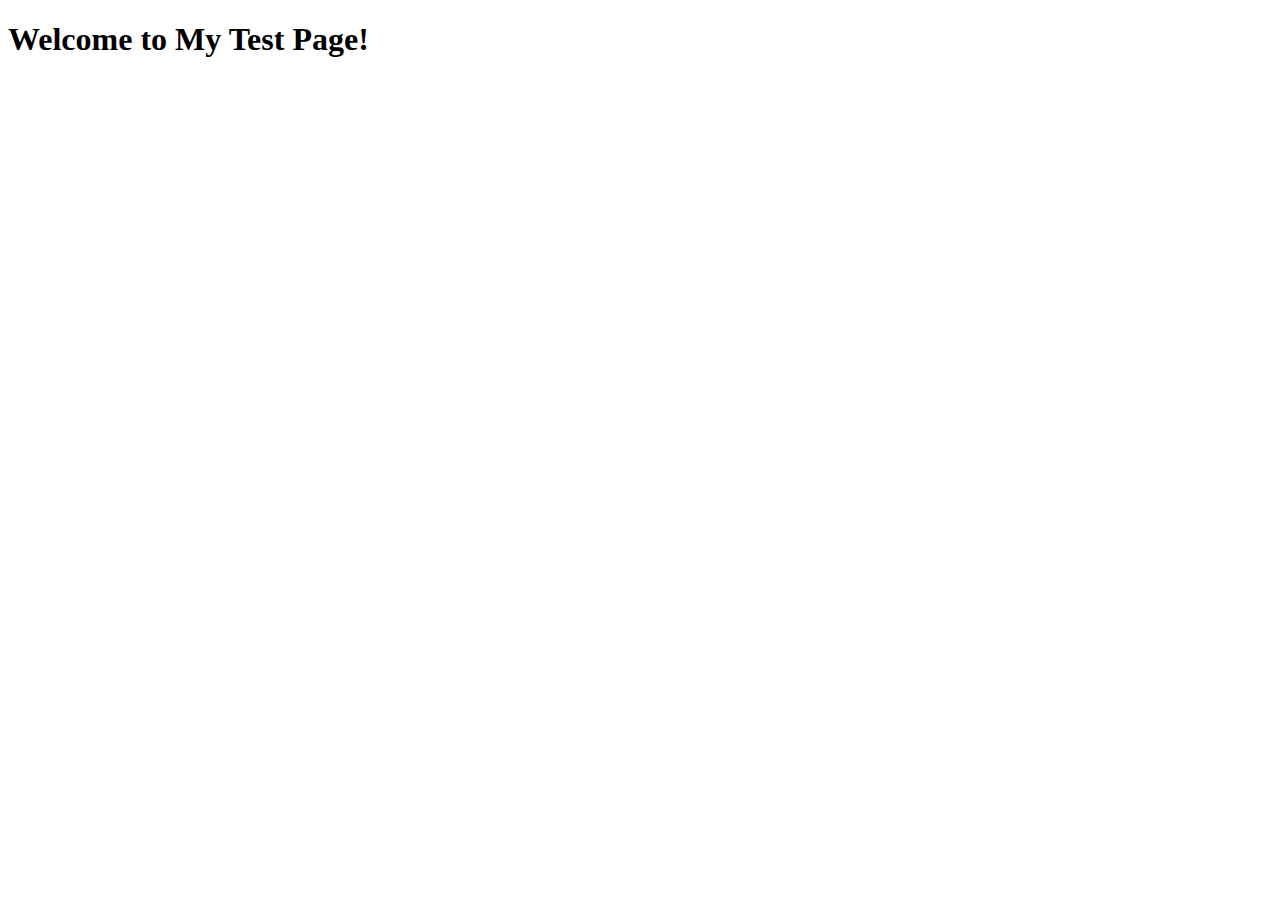
<file: index.html>
<!DOCTYPE html>
<html lang="en">
<head>
    <meta charset="UTF-8">
    <meta name="viewport" content="width=device-width, initial-scale=1.0">
    <title>Test Page</title>
</head>
<body>
    <h1>Welcome to My Test Page!</h1>
</body>
</html>
</file>
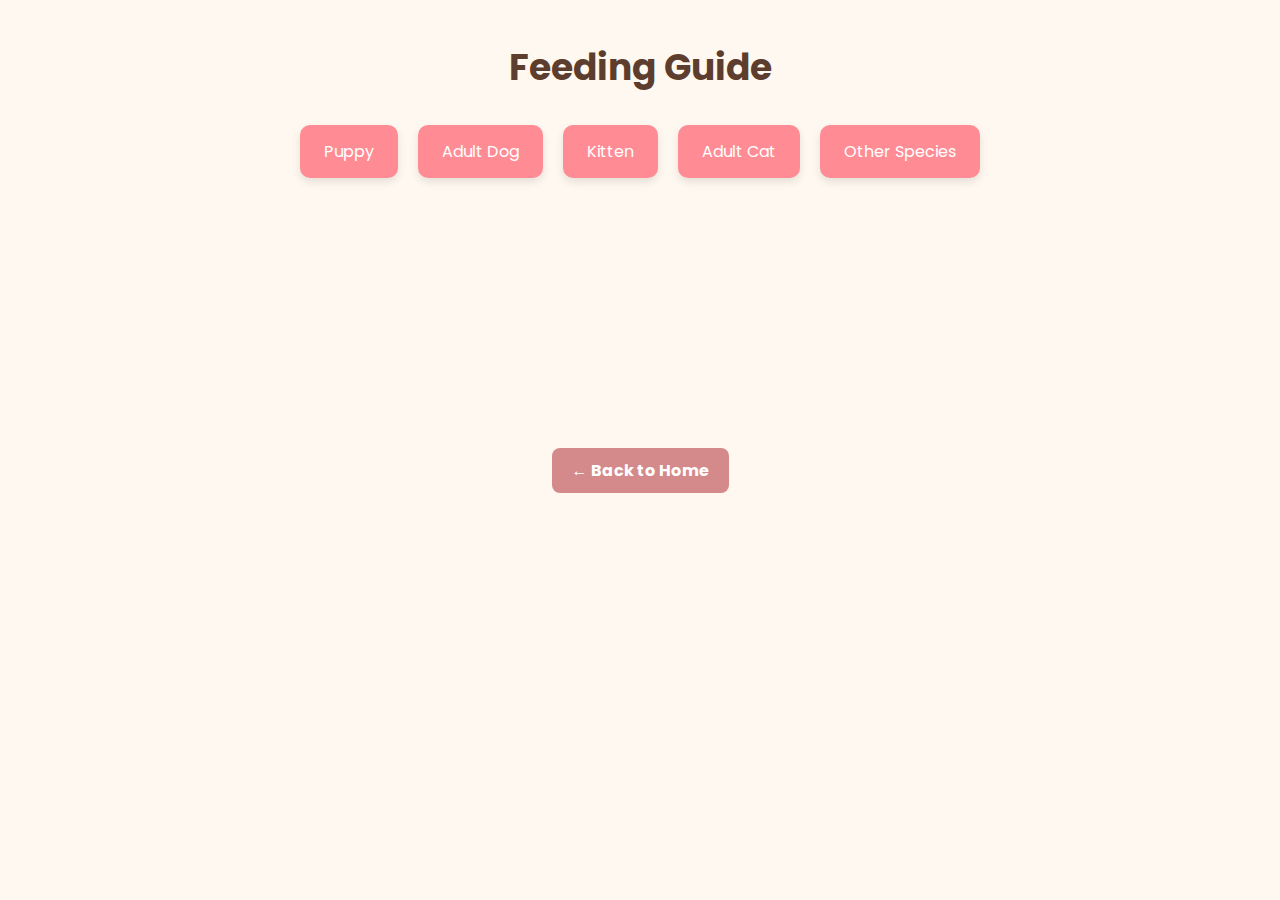
<file: feeding-page.html>
<!DOCTYPE html>
<html lang="en">
<head>
    <meta charset="UTF-8">
    <meta name="viewport" content="width=device-width, initial-scale=1.0">
    <title>Feeding Guide - The Pet Place</title>
    <link href="https://fonts.googleapis.com/css2?family=Poppins:wght@300;700&display=swap" rel="stylesheet">
    <style>
        * {
            box-sizing: border-box;
            font-family: 'Poppins', sans-serif;
            margin: 0;
            padding: 0;
        }

        body {
            background-color: #fff8f0;
            display: flex;
            flex-direction: column;
            align-items: center;
            padding: 40px 20px;
        }

        h1 {
            font-size: 36px;
            color: #5c3d2e;
            margin-bottom: 30px;
        }

        .button-container {
            display: flex;
            flex-wrap: wrap;
            justify-content: center;
            gap: 20px;
            margin-bottom: 30px;
        }

        button {
            background-color: #ff8c94;
            color: white;
            border: none;
            padding: 14px 24px;
            font-size: 16px;
            border-radius: 10px;
            cursor: pointer;
            box-shadow: 0 4px 8px rgba(0,0,0,0.1);
            transition: background-color 0.3s, transform 0.2s;
        }

        button:hover {
            background-color: #e57373;
            transform: scale(1.05);
        }

        .info-box {
            max-width: 700px;
            width: 100%;
            background-color: #fff;
            border: 2px solid #ffdcdc;
            border-radius: 15px;
            padding: 25px;
            margin-bottom: 30px;
            display: none;
            text-align: left;
        }

        .info-box p {
            margin-bottom: 10px;
            line-height: 1.6;
            color: #333;
        }

        .back-home {
            background-color: #d48a8a;
            padding: 10px 20px;
            font-weight: bold;
            text-decoration: none;
            color: white;
            border-radius: 8px;
        }

        .back-home:hover {
            background-color: #c67171;
        }

        /* Prevent content shift */
        .info-placeholder {
            min-height: 240px;
        }
    </style>
</head>
<body>
    <h1>Feeding Guide</h1>

    <div class="button-container">
        <button onclick="showInfo('puppy')">Puppy</button>
        <button onclick="showInfo('adultDog')">Adult Dog</button>
        <button onclick="showInfo('kitten')">Kitten</button>
        <button onclick="showInfo('adultCat')">Adult Cat</button>
        <button onclick="showInfo('otherSpecies')">Other Species</button>
    </div>

    <div class="info-placeholder">
        <div id="puppy" class="info-box">
            <p><strong>Feeding a Puppy:</strong></p>
            <p>Puppies require more nutrients for growth. Feed puppies 3-4 times per day, with food designed specifically for their age and size.</p>
            <p>• Type: Puppy-specific dry or wet food. Avoid adult food too early.</p>
            <p>• 0–20 lbs: Feed 3–4 times daily, ½–1 cup per meal.</p>
            <p>• 21–40 lbs: Feed 3 times daily, ~1–1.5 cups per meal.</p>
            <p>• Wet food, dry food, milk, Supplements: Only as advised by a vet.</p>
        </div>

        <div id="adultDog" class="info-box">
            <p><strong>Feeding an Adult Dog:</strong></p>
            <p>Adult dogs need around 18–25 calories per pound of body weight per day. Feed your dog twice a day with balanced meals, ensuring the food is high in protein, fiber, and fat for energy.</p>
            <p>• Type: High-quality dry or wet food. Add raw/cooked meat occasionally.</p>
            <p>• 0–20 lbs: ½–1.5 cups daily.</p>
            <p>• 21–40 lbs: 1.5–2.5 cups daily.</p>
            <p>• 41+ lbs: 2.5–4 cups daily.</p>
            <p>• Dry food, wet food, Supplements: Joint and coat support optional.</p>
        </div>

        <div id="kitten" class="info-box">
            <p><strong>Feeding a Kitten:</strong></p>
            <p>Kittens need a higher calorie intake to support growth. Feed them 3-4 times per day with kitten food that is rich in protein and fat.</p>
            <p>• Type: Kitten-specific wet food or formula for younger kittens.</p>
            <p>• 0–5 lbs: Feed 3–4 times/day, ~¼–½ can per meal.</p>
            <p>• 6–10 lbs: 2–3 times/day, ~½ can per meal.</p>
            <p>• Dry food, wet food, milk (specific for kittens) Supplements: Vitamin paste, taurine-rich food if needed.</p>
        </div>

        <div id="adultCat" class="info-box">
            <p><strong>Feeding an Adult Cat:</strong></p>
            <p>Adult cats need about 20 calories per pound per day. Feed adult cats twice a day with high-protein, low-carb meals to maintain muscle and energy.</p>
            <p>• Type: High-quality wet food (preferred) or dry with water access.</p>
            <p>• 0–10 lbs: ½–1 can twice daily or ~¼–½ cup dry food.</p>
            <p>• 11–15 lbs: Up to 1.5 cans or ½–¾ cup dry food daily.</p>
            <p>• Dry food, wet food, Supplements: Hairball remedies, skin/coat support if needed.</p>
        </div>

        <div id="otherSpecies" class="info-box">
            <p><strong>Feeding Other Pets:</strong></p>
            <p>Coming Soon!</p>
        </div>
    </div>

    <a href="file:///C:/Users/robyn/OneDrive/Desktop/Senior%20Design%20Project/pet-care-website.html" class="back-home">← Back to Home</a>

    <script>
        function showInfo(id) {
            const boxes = document.querySelectorAll('.info-box');
            boxes.forEach(box => {
                box.style.display = 'none';
            });
            document.getElementById(id).style.display = 'block';
        }
    </script>
</body>
</html>
</file>
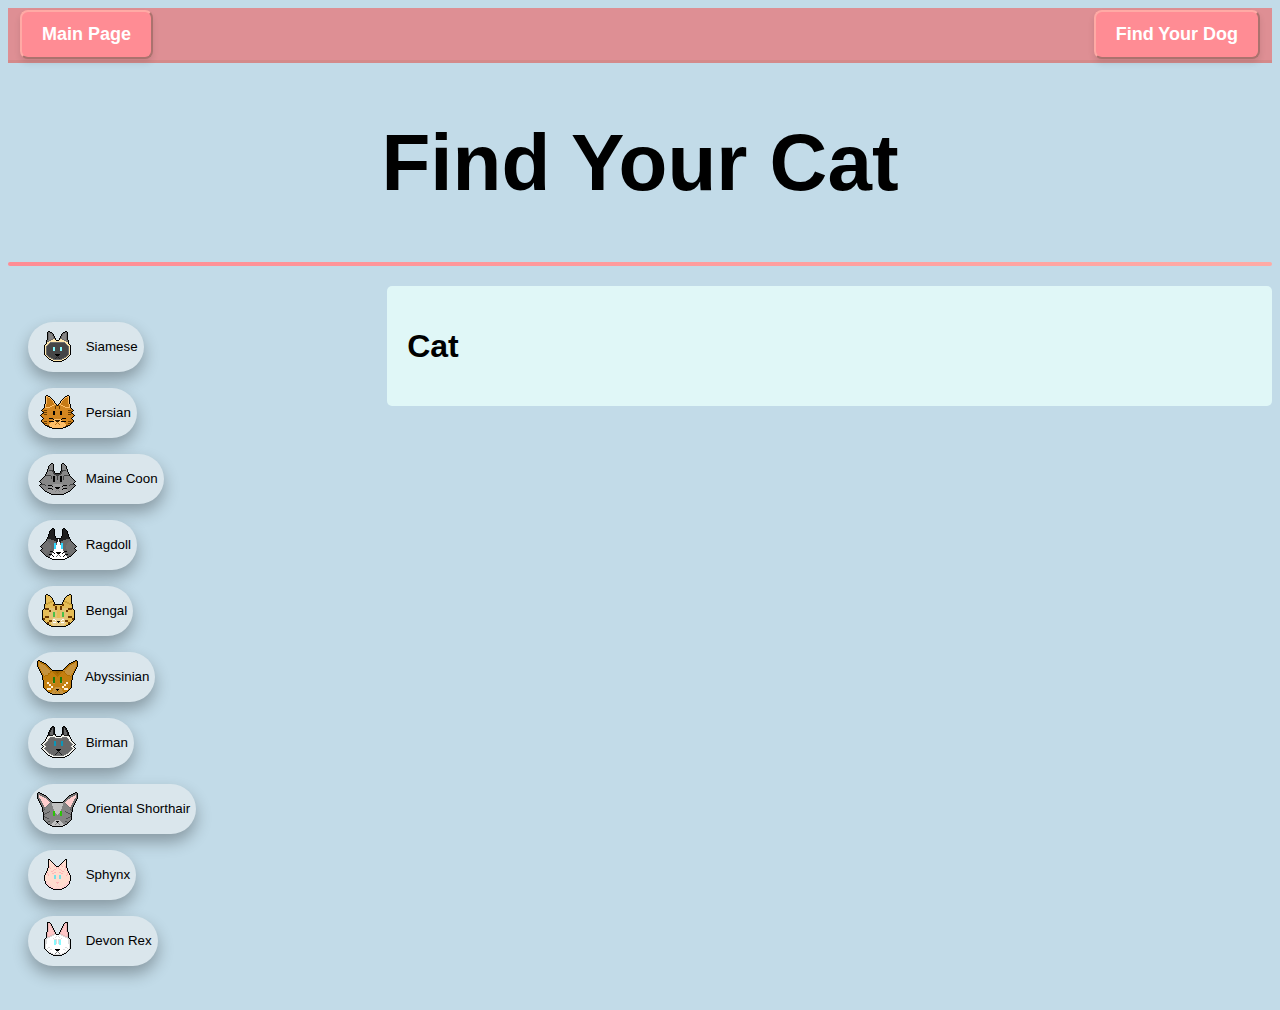
<file: Find_Your_Pet_Cat.html>
<!DOCTYPE html>
<html>
    <head>
        <title>Find Your Pet</title>
        <meta charset="utf-8">
        <meta name="viewport" content="width=device-width, initial-scale=1">
        <link rel="stylesheet" href="Styles_FYP.css">
        <script src="button_function.js"></script>
        <script src="cat_button_info.js"></script>
    </head>
        <body>
            <header class="header"></header>
            <section>
                <header>
                    <h1>Find Your Cat</h1>

                    <button type="button"
                    onclick="Return_Main()"
                    class="buttonPage buttonMain">
                    Main Page
                    </button>

                    <button type="button"
                    onclick="Dog_Page()"
                    class="buttonPage buttonSwitch">
                    Find Your Dog</button>
                </header>
                
                <div class="separator"></div>

                    <nav>
                        <ul>
                            
                            <p>
                                <button type="button"
                                onclick="Siamese_Name(); Siamese()"
                                class="button1 buttonFYP">
                                <img src="Siamese.png">
                                Siamese</button>
                            </p>

                            <p>
                                <button type="button"
                                onclick="Persian_Name(); Persian()"
                                class="button1 buttonFYP">
                                <img src="Persian.png">
                                Persian</button>
                            </p>

                            <p>
                                <button type="button"
                                onclick="Maine_Coon_Name(); Maine_Coon()"
                                class="button1 buttonFYP">
                                <img src="Maine_Coon.png">
                                Maine Coon</button>
                            </p>

                            <p>
                                <button type="button"
                                onclick="Ragdoll_Name(); Ragdoll()"
                                class="button1 buttonFYP">
                                <img src="Ragdoll.png">
                                Ragdoll</button>
                            </p>

                            <p>
                                <button type="button"
                                onclick="Bengal_Name(); Bengal()"
                                class="button1 buttonFYP">
                                <img src="Bengal.png">
                                Bengal</button>
                            </p>

                            <p>
                                <button type="button"
                                onclick="Abyssinian_Name(); Abyssinian()"
                                class="button1 buttonFYP">
                                <img src="Abyssinian.png">
                                Abyssinian</button>
                            </p>

                            <p>
                                <button type="button"
                                onclick="Birman_Name(); Birman()"
                                class="button1 buttonFYP">
                                <img src="Birman.png">
                                Birman</button>
                            </p>

                            <p>
                                <button type="button"
                                onclick="Oriental_Shorthair_Name(); Oriental_Shorthair()"
                                class="button1 buttonFYP">
                                <img src="Oriental_Shorthair.png">
                                Oriental Shorthair</button>
                            </p>

                            <p>
                                <button type="button"
                                onclick="Sphynx_Name(); Sphynx()"
                                class="button1 buttonFYP">
                                <img src="Sphynx.png">
                                Sphynx</button>
                            </p>

                            <p>
                                <button type="button"
                                onclick="Devon_Rex_Name(); Devon_Rex()"
                                class="button1 buttonFYP">
                                <img src="Devon_Rex.png">
                                Devon Rex</button>
                            </p>
                        </ul>
                    </nav>

                <article class="infoback">
                    <h1 id="Cat_Name">Cat</h1>
                    <p id="Cat" class="FYP_Img"></p>
                </article>
            </section>
        </body>
</html>
</file>
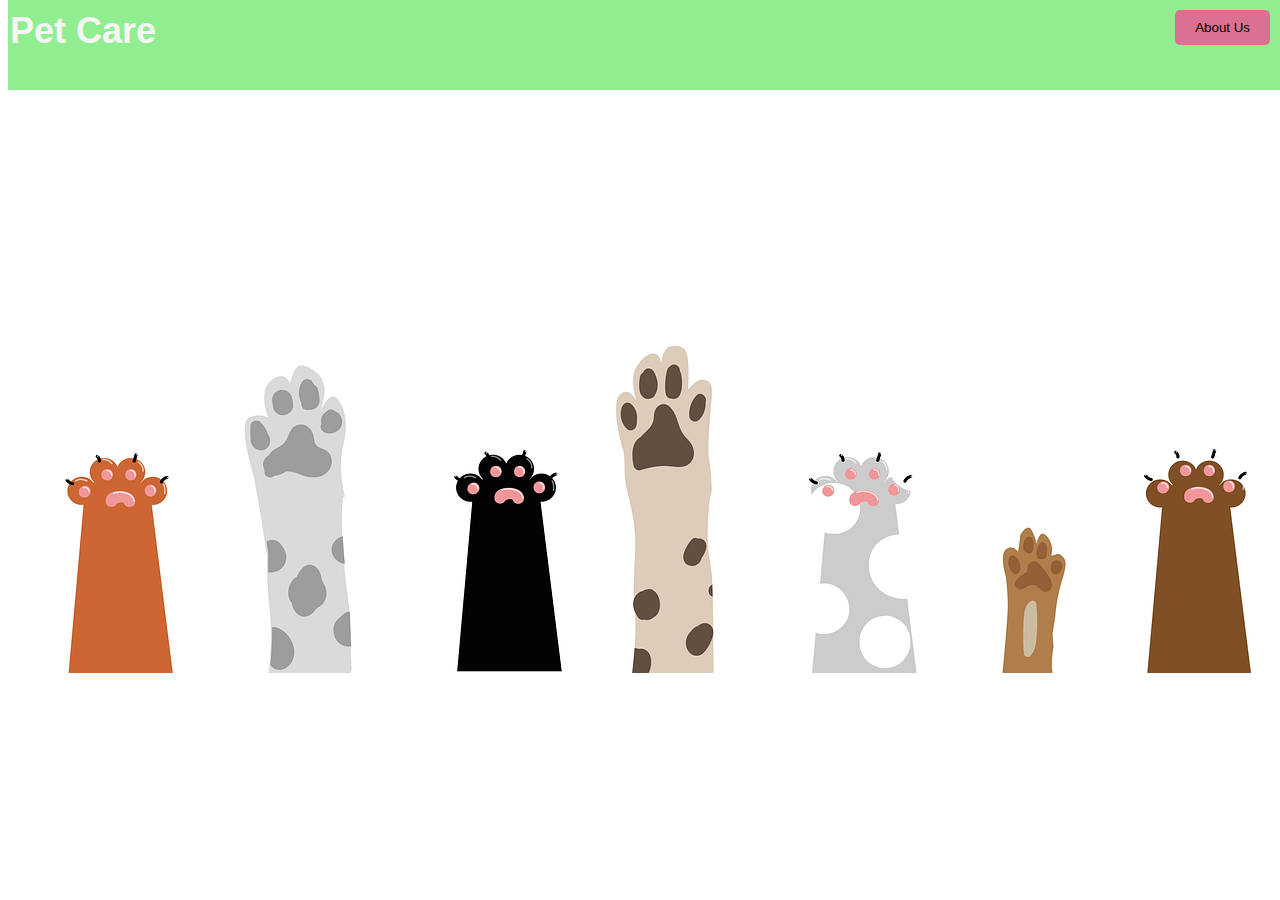
<file: main-page.html>
<!DOCTYPE html>
<html lang="en">
<head>
    <meta charset="UTF-8">
    <meta name="viewport" content="width=device-width, initial-scale=1.0">
    <title>Pet Care Website</title>
    <link rel="stylesheet" href="styles.css">
</head>
<body>
    <header></header>
    <button>About Us</button>
    <h1>Pet Care</h1>
    <div class="separator"></div>
    <img src="paws.png" alt="Pet Paws">
    <div class="hero-image"></div>
</body>
<style>
    .hero-image {
        position: absolute;
        top: 0;
        left: 0;
        width: 100%;
        height: 40%;
        z-index: -1;
        background-image: url('paws.png');
        background-size: cover;
        background-position: center;
        background-color: cornflowerblue;
        margin-top: 20px;
    }

    .separator{
    width: 100%;
    height: 20px;
    background-color: black;
    margin: 0 auto;
}

    .icon {
        position: absolute;
        bottom: 10%;
        left: 0;
        transform: translateX(-50%);
        width: 100px;
        height: 100px;
        cursor: pointer;
        background-image: url('pets.jpg');
        background-color: aquamarine;
    }
 
</style>
</html>
</file>
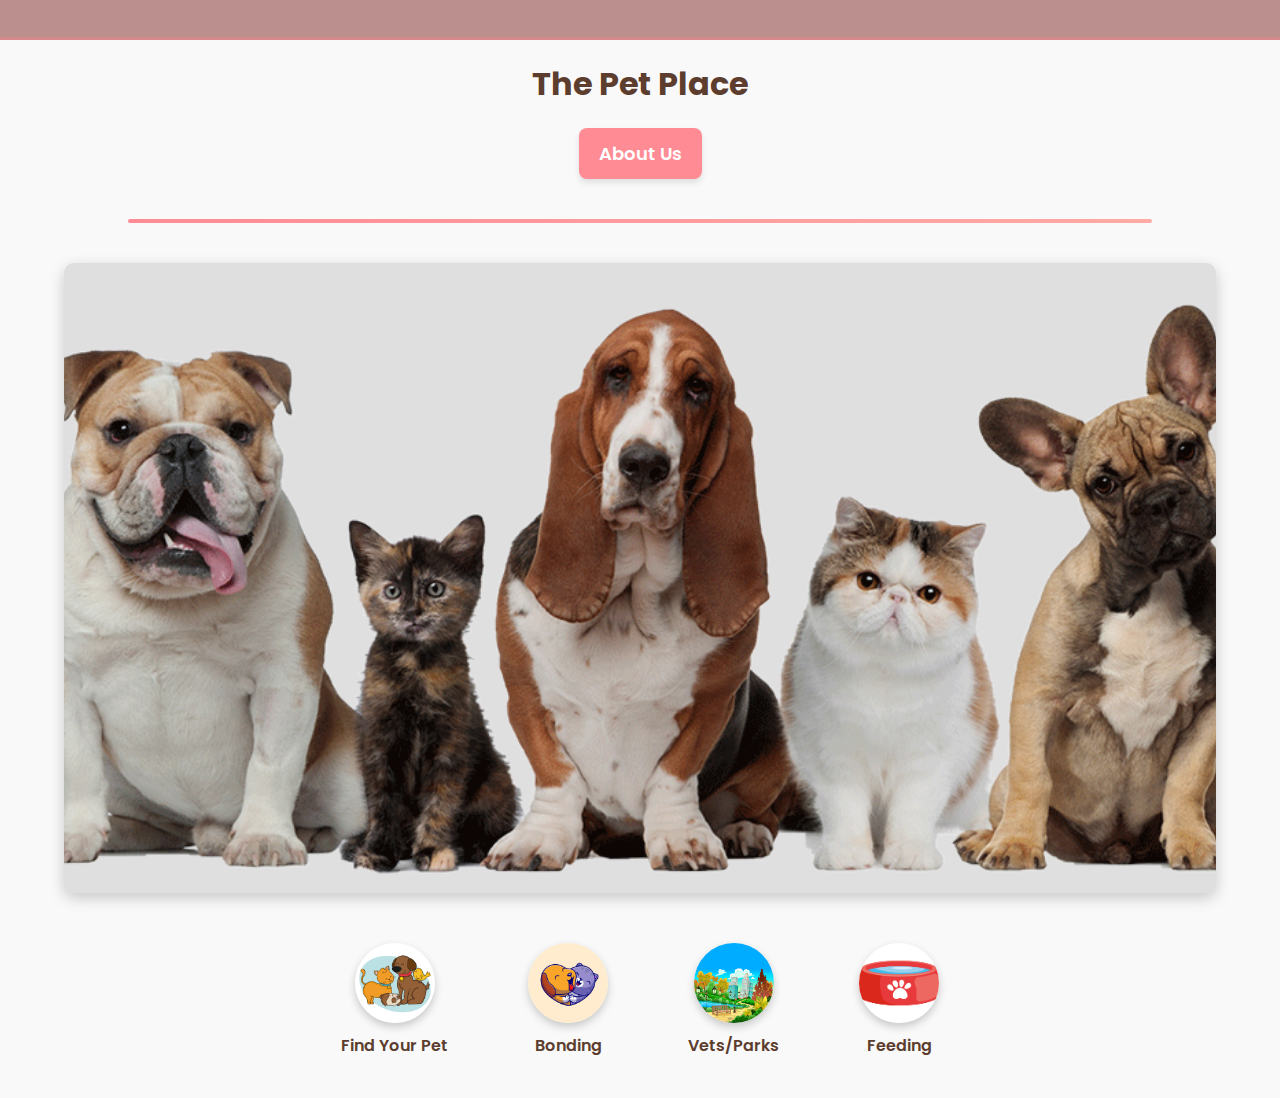
<file: pet-care-website.html>
<!DOCTYPE html>
<html lang="en">
<head>
    <meta charset="UTF-8">
    <meta name="viewport" content="width=device-width, initial-scale=1.0">
    <title>The Pet-Place</title>
    <link href="https://fonts.googleapis.com/css2?family=Poppins:wght@300;700&display=swap" rel="stylesheet">
</head>
<body>
    <header class="header"></header>

    <h1>The Pet Place</h1>
    
    <button>About Us</button>

    <!-- Separator line -->
    <div class="separator"></div>

    <!-- Large Image -->
    <div class="hero-image"></div>

   <!-- Icon Container -->
   <div class="icon-container">
        <!-- Icon 1 with text below -->
        <div class="icon-box">
            <a href="your-link.html" class="icon1"></a>
            <p class="icon-text">Find Your Pet</p>
        </div>

        <!-- Icon 2 with text below -->
        <div class="icon-box">
            <a href="your-link.html" class="icon2"></a>
            <p class="icon-text">Bonding</p>
        </div>

        <!-- Icon 3 with text below -->
        <div class="icon-box">
            <a href="your-link.html" class="icon3"></a>
            <p class="icon-text">Vets/Parks</p>
        </div>

        <!-- Icon 4 with text below -->
        <div class="icon-box">
            <a href="file:///C:/Users/robyn/OneDrive/Desktop/Senior%20Design%20Project/feeding-page.html" class="icon4"></a>
            <p class="icon-text">Feeding</p>
        </div>
   </div>

</body>

<style>
    /* Global Styles */
    * {
        margin: 0;
        padding: 0;
        box-sizing: border-box;
        font-family: "Poppins", sans-serif;
        transition: all 0.3s ease-in-out;
    }

    body {
        background-color: #f9f9f9;
        text-align: center;
        display: flex;
        flex-direction: column;
        align-items: center;
        justify-content: space-between;
        min-height: 100vh;
    }

    /* Header Styling */
    .header {
        width: 100%;
        height: 40px;
        background-color: rosybrown;
        border-bottom: 3px solid #d48a8a;
    }

    /* Hero Image */
    .hero-image {
        position: relative;
        width: 90%;
        height: 70vh;
        background: linear-gradient(rgba(0, 0, 0, 0.1), rgba(0, 0, 0, 0.1)), url('house-pets.png');
        background-size: cover;
        background-position: center;
        border-radius: 10px;
        box-shadow: 0px 5px 15px rgba(0, 0, 0, 0.2);
        margin-top: 20px;
        margin-bottom: 50px;
    }

    /* Title */
    h1 {
        margin-top: 20px;
        font-size: 32px;
        font-weight: 700;
        color: #5c3d2e; /* Warm brown */
    }

    /* Button Styling */
    button {
        background-color: #ff8c94;
        color: white;
        border: none;
        padding: 12px 20px;
        font-size: 18px;
        font-weight: 600;
        border-radius: 8px;
        cursor: pointer;
        transition: background-color 0.3s ease-in-out, transform 0.2s;
        margin: 20px 0;
        box-shadow: 0 4px 6px rgba(0, 0, 0, 0.1);
    }

    button:hover {
        background-color: #e57373;
        transform: scale(1.05);
    }

    /* Pink Separator Line */
    .separator {
        width: 80%;
        height: 4px;
        background: linear-gradient(to right, #ff8c94, #ffaaa5);
        border-radius: 2px;
        margin: 20px auto;
    }

    /* Icon Container */
    .icon-container {
        display: flex;
        justify-content: center;
        gap: 80px; /* Space between the icons */
        margin-bottom: 40px;
    }

    /* Each Icon Box */
    .icon-box {
        display: flex;
        flex-direction: column;
        align-items: center;
        text-align: center;
    }

    /* Clickable Icon */
    .icon1, .icon2, .icon3, .icon4 {
        width: 80px;
        height: 80px;
        background-size: cover;
        background-position: center;
        border-radius: 50%;
        box-shadow: 0 4px 8px rgba(0, 0, 0, 0.2);
        cursor: pointer;
        transition: transform 0.3s ease-in-out, box-shadow 0.3s ease-in-out;
    }

    /* Custom Image Backgrounds */
    .icon1 {
        background-image: url('pets.jpg');
    }

    .icon2 {
        background-image: url('love.jpg');
    }

    .icon3 {
        background-image: url('park.jpg');
    }

    .icon4 {
        background-image: url('bowl.jpg');
    }
    
    /* Hover Effect */
    .icon1:hover, .icon2:hover, .icon3:hover, .icon4:hover {
    transform: scale(1.1); 
    box-shadow: 0 8px 16px rgba(0, 0, 0, 0.3); 
}

    /* Icon Text Style */
    .icon-text {
        font-size: 16px;
        font-weight: 600;
        color: #5c3d2e;
        margin-top: 10px; 
    }
</style>
</html>
</file>
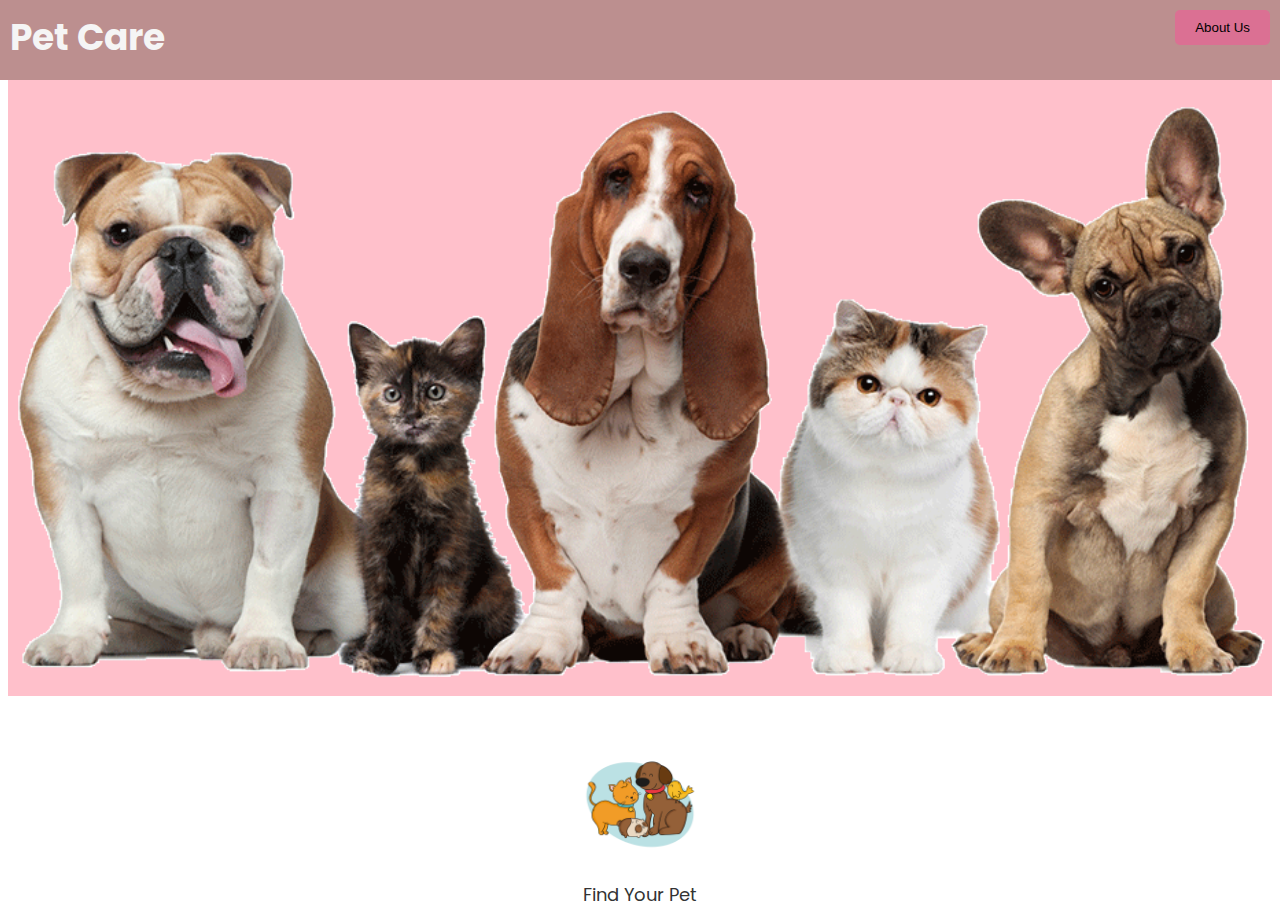
<file: practice-web.html>
<!DOCTYPE html>
<html lang="en">
<head>
    <meta charset="UTF-8">
    <meta name="viewport" content="width=device-width, initial-scale=1.0">
    <title>Pet Care Website</title>
    <link rel="stylesheet" href="styles.css">
    <link href="https://fonts.googleapis.com/css2?family=Poppins:wght@700&display=swap" rel="stylesheet">
</head>
<body>
    <header class="header"></header>

    <button>About Us</button>
    <h1>Pet Care</h1>

    <!-- Separator line -->
    <div class="separator"></div>

    <!-- Large hero image (background) -->
    <div class="hero-image"></div>

    <!-- Icon at the bottom -->
    <a href="your-link.html" class="icon"></a>
    <p class="icon-text">Find Your Pet</p>
</body>

<style>
    /* Header Styling */
    .header {
        width: 100%;
        height: 80px; /* Adjust as needed */
        background-color: rosybrown;
    }

    /* Hero Image - Takes up half the page */
    .hero-image {
        width: 100%;
        height: 70vh;  /* 50% of the viewport height */
        background-image: url('house-pets.png');
        background-size: cover;
        background-position: top;
        background-color: pink;
        margin-top: 10px;
    }

    /* Separator Line */
    .separator {
        display: block;
        width: 80%;
        height: 20px;
        background-color: black;
        margin: 10px auto;
    }

    /* White Space Below Image */
    body {
        display: flex;
        flex-direction: column;
        align-items: center;
        justify-content: space-between;
        min-height: 100vh; /* Ensures enough space for icons */
    }

    /* Clickable Icon */
    .icon {
        display: block;
        width: 120px;
        height: 120px;
        background-image: url('pets.jpg');
        background-size: cover;
        background-position: center;
        background-color: aquamarine;
        cursor: pointer;
        transition: transform 0.2s ease-in-out;
        margin-bottom: 40px; /* Ensures it's in the white space */
        
    }

    .icon:hover {
        transform: scale(1.1); /* Hover effect */
    }
</style>
</html>
</file>
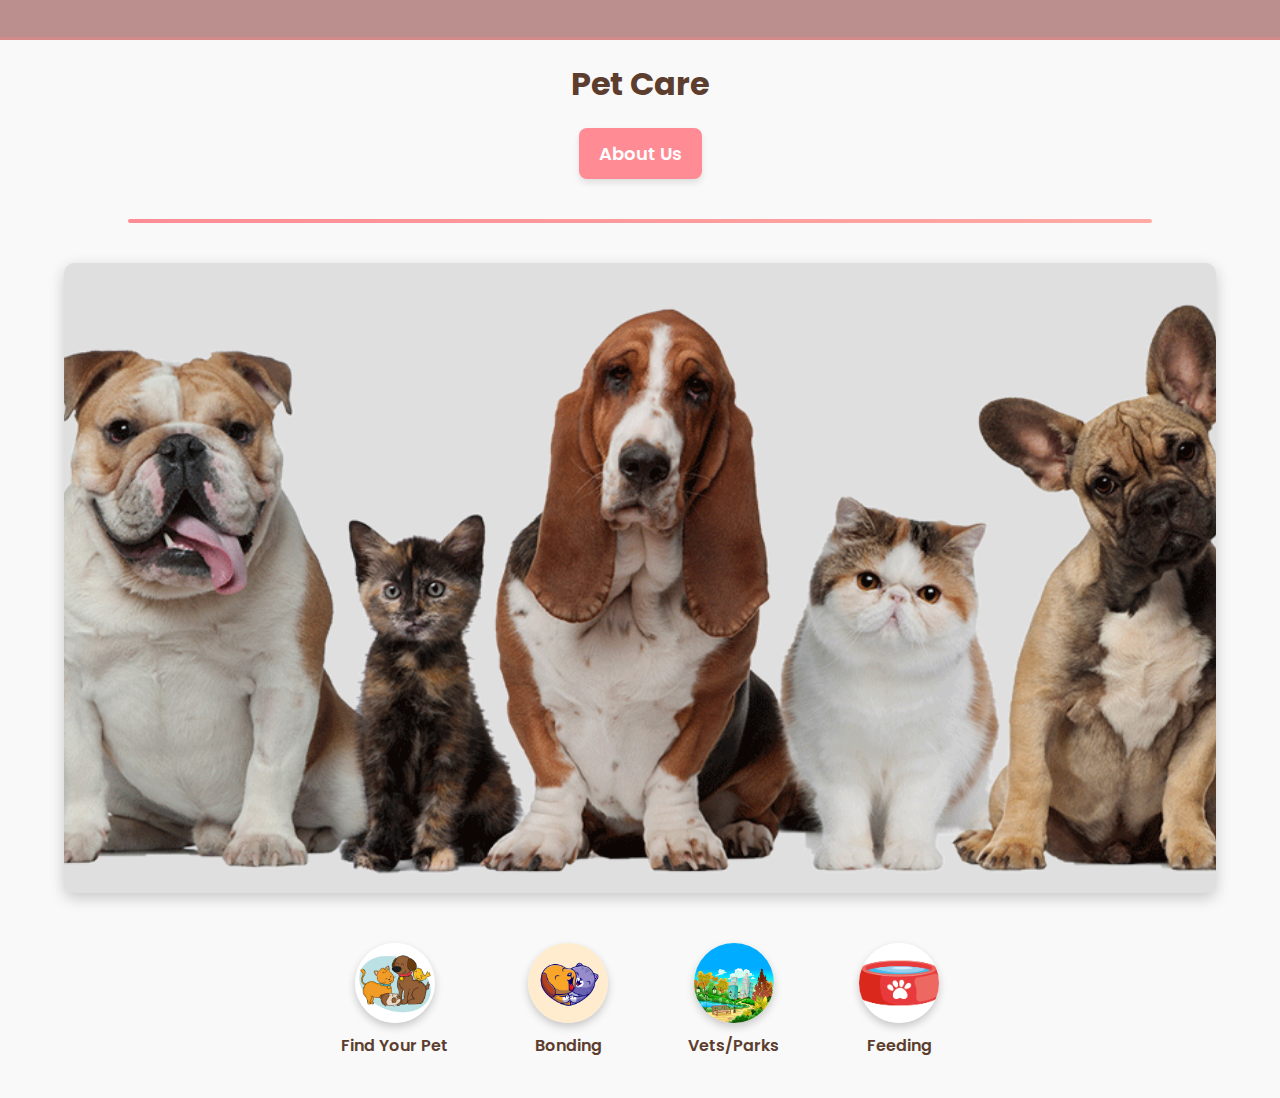
<file: testfile.html>
<!DOCTYPE html>
<html lang="en">
<head>
    <meta charset="UTF-8">
    <meta name="viewport" content="width=device-width, initial-scale=1.0">
    <title>Pet Care Website</title>
    <link href="https://fonts.googleapis.com/css2?family=Poppins:wght@300;700&display=swap" rel="stylesheet">
</head>
<body>
    <header class="header"></header>

    <h1>Pet Care</h1>
    
    <button>About Us</button>

    <!-- Separator line -->
    <div class="separator"></div>

    <!-- Large hero image (background) -->
    <div class="hero-image"></div>

   <!-- Icon Container for Side-by-Side Layout -->
   <div class="icon-container">
        <!-- Icon 1 with text below -->
        <div class="icon-box">
            <a href="your-link.html" class="icon1"></a>
            <p class="icon-text">Find Your Pet</p>
        </div>

        <!-- Icon 2 with text below -->
        <div class="icon-box">
            <a href="your-link.html" class="icon2"></a>
            <p class="icon-text">Bonding</p>
        </div>

        <!-- Icon 3 with text below -->
        <div class="icon-box">
            <a href="your-link.html" class="icon3"></a>
            <p class="icon-text">Vets/Parks</p>
        </div>

        <div class="icon-box">
            <a href="your-link.html" class="icon4"></a>
            <p class="icon-text">Feeding</p>
        </div>
   </div>

</body>

<style>
    /* Global Styles */
    * {
        margin: 0;
        padding: 0;
        box-sizing: border-box;
        font-family: "Poppins", sans-serif;
        transition: all 0.3s ease-in-out;
    }

    body {
        background-color: #f9f9f9;
        text-align: center;
        display: flex;
        flex-direction: column;
        align-items: center;
        justify-content: space-between;
        min-height: 100vh;
    }

    /* Header Styling */
    .header {
        width: 100%;
        height: 40px;
        background-color: rosybrown;
        border-bottom: 3px solid #d48a8a;
    }

    /* Hero Image - Takes up half the page */
    .hero-image {
        position: relative;
        width: 90%;
        height: 70vh;
        background: linear-gradient(rgba(0, 0, 0, 0.1), rgba(0, 0, 0, 0.1)), url('house-pets.png');
        background-size: cover;
        background-position: center;
        border-radius: 10px;
        box-shadow: 0px 5px 15px rgba(0, 0, 0, 0.2);
        margin-top: 20px;
        margin-bottom: 50px;
    }

    /* Title */
    h1 {
        margin-top: 20px;
        font-size: 32px;
        font-weight: 700;
        color: #5c3d2e; /* Warm brown */
    }

    /* Button Styling */
    button {
        background-color: #ff8c94;
        color: white;
        border: none;
        padding: 12px 20px;
        font-size: 18px;
        font-weight: 600;
        border-radius: 8px;
        cursor: pointer;
        transition: background-color 0.3s ease-in-out, transform 0.2s;
        margin: 20px 0;
        box-shadow: 0 4px 6px rgba(0, 0, 0, 0.1);
    }

    button:hover {
        background-color: #e57373;
        transform: scale(1.05);
    }

    /* Separator Line */
    .separator {
        width: 80%;
        height: 4px;
        background: linear-gradient(to right, #ff8c94, #ffaaa5);
        border-radius: 2px;
        margin: 20px auto;
    }

    /* Icon Container - Flexbox for Side-by-Side Layout */
    .icon-container {
        display: flex;
        justify-content: center;
        gap: 80px; /* Space between the icons */
        margin-bottom: 40px;
    }

    /* Each Icon Box */
    .icon-box {
        display: flex;
        flex-direction: column;
        align-items: center;
        text-align: center;
    }

    /* Clickable Icon */
    .icon1, .icon2, .icon3, .icon4 {
        width: 80px;
        height: 80px;
        background-size: cover;
        background-position: center;
        border-radius: 50%;
        box-shadow: 0 4px 8px rgba(0, 0, 0, 0.2);
        cursor: pointer;
        transition: transform 0.3s ease-in-out, box-shadow 0.3s ease-in-out;
    }

    /* Custom Image Backgrounds */
    .icon1 {
        background-image: url('pets.jpg');
    }

    .icon2 {
        background-image: url('love.jpg');
    }

    .icon3 {
        background-image: url('park.jpg');
    }

    .icon4 {
        background-image: url('bowl.jpg');
    }

    .icon1:hover, .icon2:hover, .icon3:hover, .icon4:hover {
    transform: scale(1.1); 
    box-shadow: 0 8px 16px rgba(0, 0, 0, 0.3); 
}

    .icon-text {
        font-size: 16px;
        font-weight: 600;
        color: #5c3d2e;
        margin-top: 10px; 
    }
</style>
</html>
</file>
<file: Styles_FYP.css>
* {
    box-sizing: border-box;
}

body{
    background-color: #c2dbe8;
    font-family: "Poppins", sans-serif;

}

.buttonPage {
    background-color: #ff8c94;
    color: white;
    border-color: #ffaaa5;
    padding: 12px 20px;
    font-size: 18px;
    font-weight: 600;
    border-radius: 8px;
    cursor: pointer;
    transition: background-color 0.3s ease-in-out, transform 0.2s;
    margin: 20px 0;
    box-shadow: 0 4px 6px rgba(0, 0, 0, 0.1);

}
.buttonPage:hover {
    background-color: #cf757b;
    border-color: #c88481;
    transform: scale(1.05);
}

.buttonMain{
    position: absolute;
    left: 20px;
    top: -10px;
}

.buttonSwitch{
    position: absolute;
    right: 20px;
    top: -10px;
}

.buttonAnimal{
    border: none;
    width: 150px;
    height: 150px;
    border-radius: 50%;
}
.buttonCat{
    background-image:url(catbutton.jpg);
    background-position: center;
    background-size: cover;
}
.buttonDog{
    background-image:url(dogbutton.jpg);
    background-position: center;
    background-size: cover;
}

.header {
    width: 100%;
    height: 55px;
    background-color: #de8f94;
    border-bottom: 3px solid #d48a8a;
}

.separator {
    width: 100%;
    height: 4px;
    background: linear-gradient(to right, #ff8c94, #ffaaa5);
    border-radius: 2px;
    margin: 20px auto;
}

header{
    text-align: center;
    font-size: 40px;
    background-color: #c2dbe8;
    color: black;
}

nav{
    float: left;
    width: 30%;
    background: #c2dbe8;
    padding: 20px;
}

nav ul{
    list-style-type: none;
    padding: 0;
}

article{
    float: left;
    padding: 20px;
    width: 70%;
    background-color: #b1d1d4;
}

section::after {
    content: "";
    display: table;
    clear: both;
}

@media (max-width: 700px) {
    nav, article {
        width: 100%;
        height: auto;
    }
}

.infoback{
    background-color: #e0f7f7;
    border-radius: 5px;
}

.button1 {
    box-sizing: border-box;
    border: none;
    background-color: #dae6ec;
    box-shadow: 0 8px 16px rgba(0, 0, 0, 0.3);
}

.button1:hover {
    transform: scale(1.1);
    transition-duration: 0.1s;
}

.button1:active {
    transform: scale(1.0);
    transition-duration: 0s;
}

.button1 > * {
    vertical-align: middle;
}

.buttonFYP {
    border-radius: 25px;
}

.buttonsContainer {
    position: absolute;
    left: 20px;
    top: 40%;
    transform: translateY(-15%);
    display: flex;
    flex-direction: column;
    gap: 20px;
}

.FYP_Img img{
    max-width: 50%;
    border-radius: 5%;
}
</file>
<file: styles.css>
button{
    position: absolute;
    top: 10px;
    right: 10px;
    padding: 10px 20px;
    background-color: palevioletred;
    color: black;
    border: none;
    border-radius: 5px;
    cursor: pointer;
    text-align: top right;
}
button:hover{
    background-color: black;
    color: white;
}

/*h1{
    color: black;
    font-size: 30px;
    font-weight: bold;
    position: absolute;
    top: 20px;
} */

header {
    position: absolute;
    top: 0;
    width: 100%;
    height: 10%;
    background-color: lightgreen;
    text-align: right;
    padding: 10px;
    box-sizing: border-box;
    margin-bottom: 20px;
}

h1{
    position: absolute;
    top: 0;
    left: 10px;
    font-family: 'Poppins', sans-serif; /* Apply Poppins font */
    font-size: 36px; /* Adjust size */
    font-weight: 700; /* Bold */
    text-align: center; /* Center title */
    color: whitesmoke; /* Dark gray color */
    margin-top: 10px;
}

/* Clickable Icon */
.icon {
    display: block;
    width: 80px;
    height: 80px;
    margin: 40px auto; /* Places it below the image */
    background-image: url('pets.jpg');
    background-size: cover;
    background-position: center;
    background-color: aquamarine;
    cursor: pointer; /* Makes it clear it's clickable */
    transition: transform 0.2s ease-in-out;
}

/* Add a hover effect */
.icon:hover {
    transform: scale(1.1); /* Slight zoom effect */
}

.icon-text {
    font-family: 'Poppins', sans-serif; /* Matches title font */
    font-size: 18px; /* Adjust size */
    color: #333; /* Dark gray */
    margin-top: -30px; /* Space between icon & text */
    margin-bottom: 0;
    padding: 0;
}
</file>
